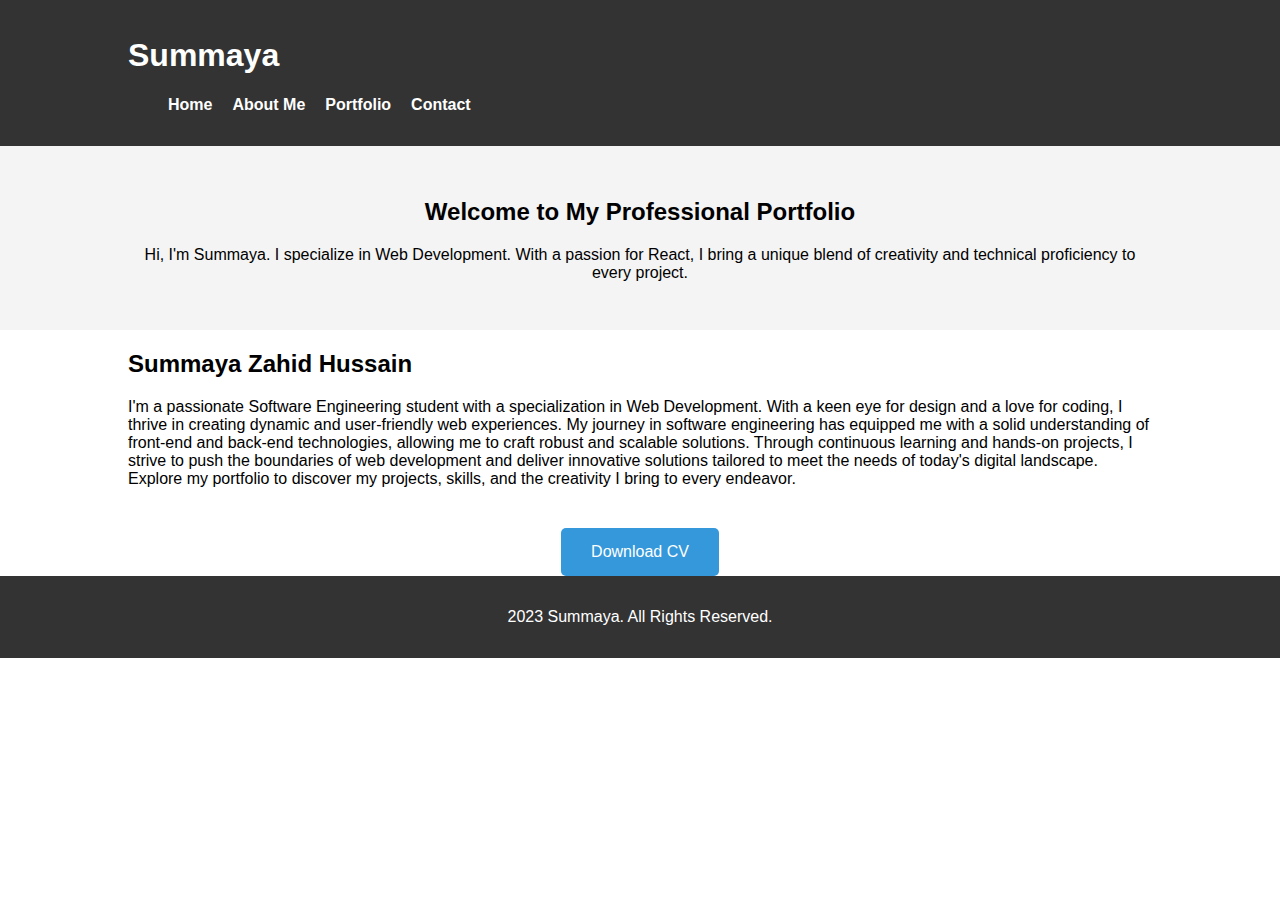
<file: index.html>
<!DOCTYPE html>
<html lang="en">

<head>
    <meta charset="UTF-8">
    <meta name="viewport" content="width=device-width, initial-scale=1.0">
    <link rel="stylesheet" href="index.css">
    <title>Summaya - Home</title>
</head>

<body>
    <header>
        <nav>
            <div class="container">
                <h1>Summaya</h1>
                <ul>
                    <li><a href="index.html">Home</a></li>
                    <li><a href="about.html">About Me</a></li>
                    <li><a href="portfolio.html">Portfolio</a></li>
                    <li><a href="contact.html">Contact</a></li>
                </ul>
            </div>
        </nav>
    </header>

    <section class="hero">
        <div class="container">
            <h2>Welcome to My Professional Portfolio</h2>
            <p>Hi, I'm Summaya. I specialize in Web Development.
                 With a passion for React, I bring a unique blend 
                 of creativity and technical proficiency to every project.</p>
        </div>
    </section>

    <section class="skills">
        <div class="container">
            <h2>Summaya Zahid Hussain</h2>
            <p> I'm a passionate Software Engineering student
                 with a specialization in Web Development. With a keen eye for design and
                  a love for coding, I thrive in creating dynamic and user-friendly
                   web experiences. My journey in software engineering has equipped
                    me with a solid understanding of front-end and back-end technologies,
                     allowing me to craft robust and scalable solutions. Through 
                     continuous learning and hands-on projects, I strive to push the
                      boundaries of web development and deliver innovative solutions 
                      tailored to meet the needs of today's digital landscape. Explore
                       my portfolio to discover my projects, skills, and the creativity
                        I bring to every endeavor.</p>
        </div>
    </section>

    <!-- Add more sections/content as needed -->

    <div class="container">
        <div class="download-cv">
            <button id="downloadButton">Download CV</button>
        </div>
    </div>

    <footer>
        <div class="container">
            <p> 2023 Summaya. All Rights Reserved.</p>
        </div>
    </footer>

    <script src="script.js"></script>
</body>

</html>
</file>
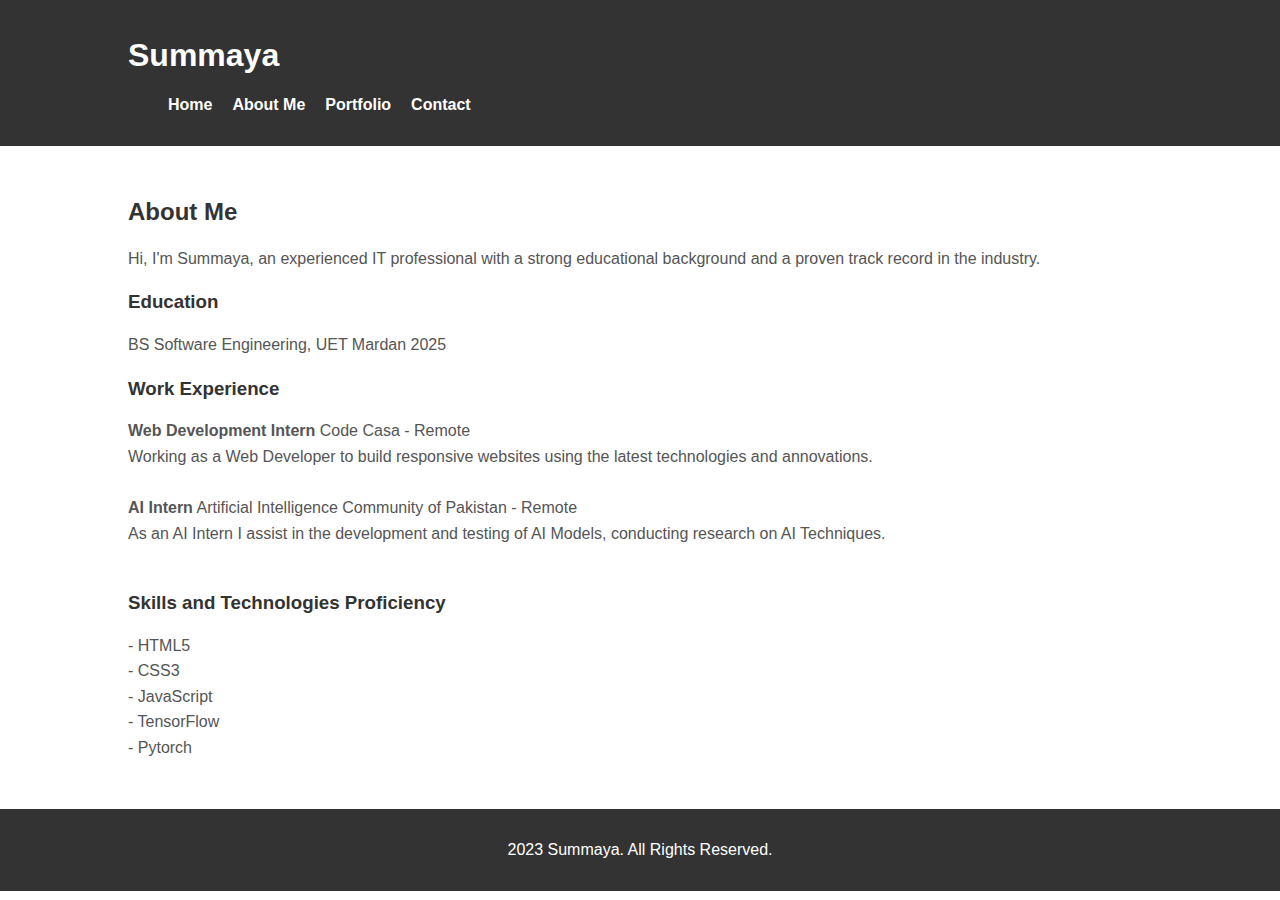
<file: about.html>
<!DOCTYPE html>
<html lang="en">

<head>
    <meta charset="UTF-8">
    <meta name="viewport" content="width=device-width, initial-scale=1.0">
    <link rel="stylesheet" href="about.css">
    <title>Summaya - About Me</title>
</head>

<body>
    <header>
        <nav>
            <div class="container">
                <h1>Summaya</h1>
                <ul>
                    <li><a href="index.html">Home</a></li>
                    <li><a href="about.html">About Me</a></li>
                    <li><a href="portfolio.html">Portfolio</a></li>
                    <li><a href="contact.html">Contact</a></li>
                </ul>
            </div>
        </nav>
    </header>

    <section class="about">
        <div class="container">
            <h2>About Me</h2>
            <p>
                Hi, I'm Summaya, an experienced IT professional with a strong educational background and a proven track record in the industry.
            </p>

            <h3>Education</h3>
            <p>
                 BS Software Engineering, UET Mardan 2025<br>
                
            </p>

            <h3>Work Experience</h3>
            <p>
                <strong>Web Development Intern</strong> Code Casa - Remote <br>
                Working as a Web Developer to build responsive websites using
                 the latest technologies and annovations.
                 <br><br>

                <strong>AI Intern</strong> Artificial Intelligence Community of Pakistan - Remote<br>
                As an AI Intern I assist in the development and testing of AI Models,
                 conducting research on AI Techniques.<br><br>
                <!-- Add more work experiences as needed -->
            </p>

            <h3>Skills and Technologies Proficiency</h3>
            <p>
                - HTML5<br>
                - CSS3<br>
                - JavaScript<br>
                - TensorFlow<br>
                - Pytorch<br>
                <!-- Add more skills as needed -->
            </p>
        </div>
    </section>

    <!-- Add more sections/content as needed -->

    <footer>
        <div class="container">
            <p>2023 Summaya. All Rights Reserved.</p>
        </div>
    </footer>
</body>

</html>
</file>
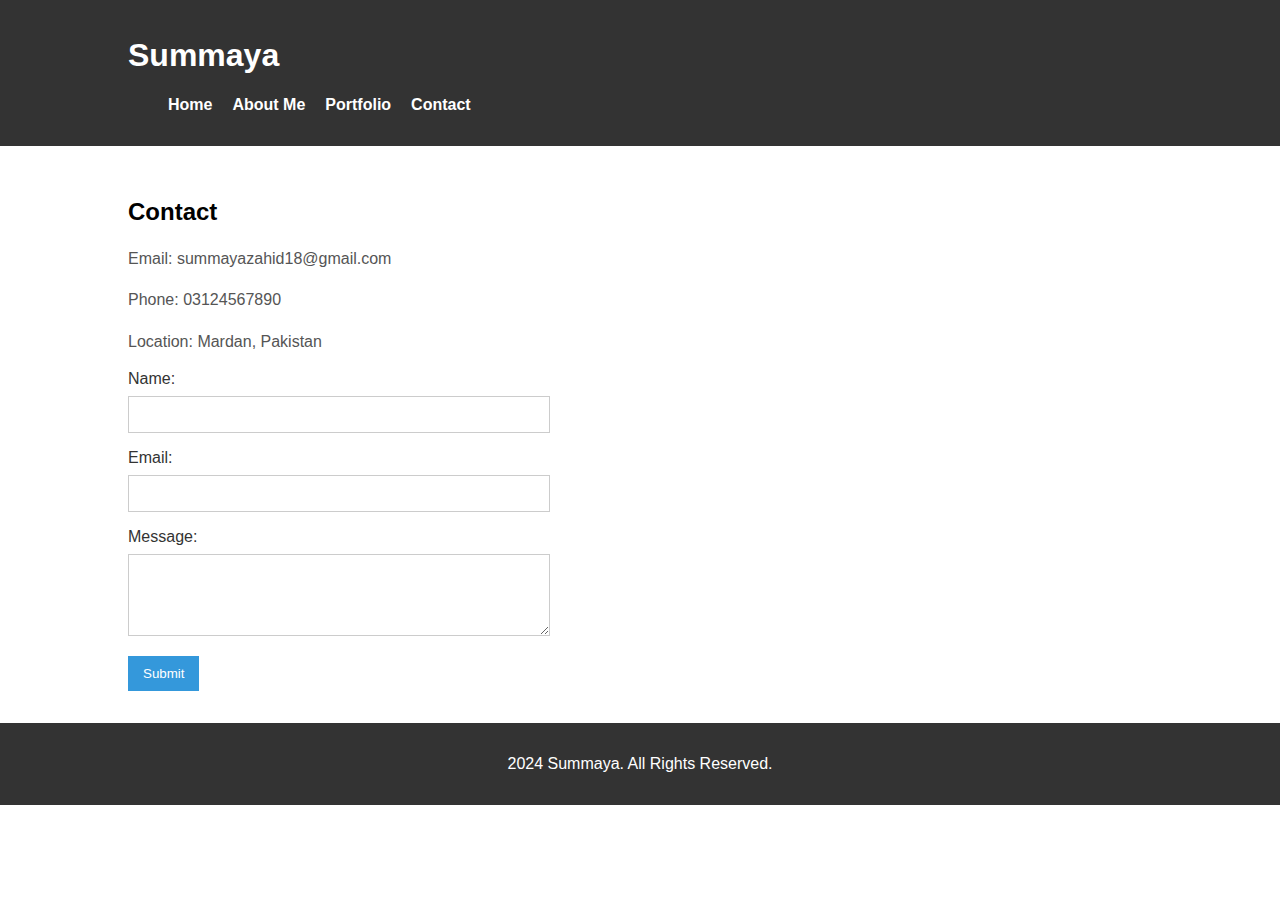
<file: contact.html>
<!DOCTYPE html>
<html lang="en">

<head>
    <meta charset="UTF-8">
    <meta name="viewport" content="width=device-width, initial-scale=1.0">
    <link rel="stylesheet" href="contact.css">
    <title>Summaya - Contact</title>
</head>

<body>
    <header>
        <nav>
            <div class="container">
                <h1>Summaya</h1>
                <ul>
                    <li><a href="index.html">Home</a></li>
                    <li><a href="about.html">About Me</a></li>
                    <li><a href="portfolio.html">Portfolio</a></li>
                    <li><a href="contact.html">Contact</a></li>
                </ul>
            </div>
        </nav>
    </header>

    <section class="contact">
        <div class="container">
            <h2>Contact</h2>

            <div class="contact-info">
                <p>Email: summayazahid18@gmail.com</p>
                <p>Phone: 03124567890</p>
                <p>Location: Mardan, Pakistan</p>
            </div>

            <form action="#" method="post" class="contact-form">
                <label for="name">Name:</label>
                <input type="text" id="name" name="name" required>

                <label for="email">Email:</label>
                <input type="email" id="email" name="email" required>

                <label for="message">Message:</label>
                <textarea id="message" name="message" rows="4" required></textarea>

                <button type="submit">Submit</button>
            </form>
        </div>
    </section>

    <!-- Add more sections/content as needed -->

    <footer>
        <div class="container">
            <p>2024 Summaya. All Rights Reserved.</p>
        </div>
    </footer>
</body>

</html>
</file>
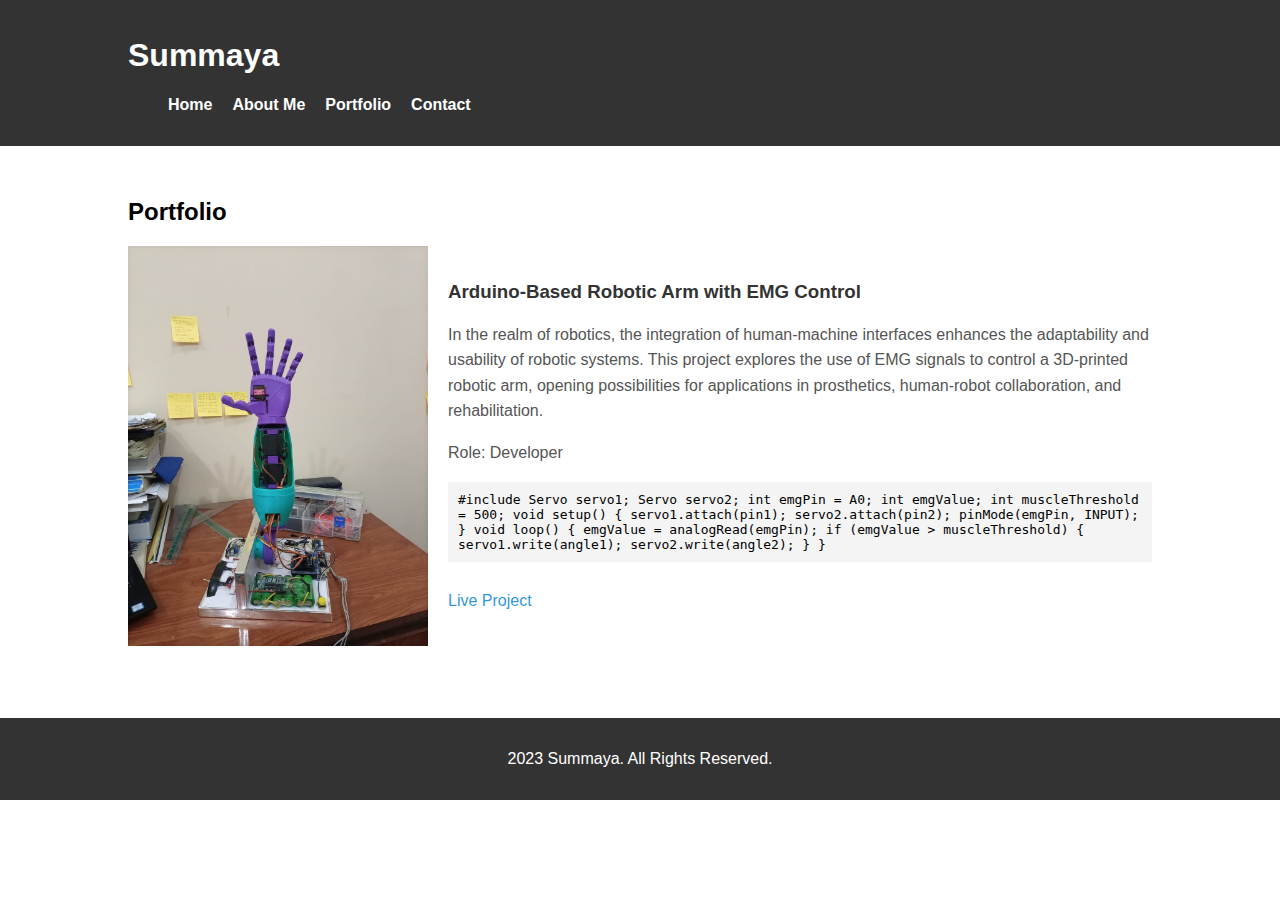
<file: portfolio.html>
<!DOCTYPE html>
<html lang="en">

<head>
    <meta charset="UTF-8">
    <meta name="viewport" content="width=device-width, initial-scale=1.0">
    <link rel="stylesheet" href="portfolio.css">
    <title>Summaya - Portfolio</title>
</head>

<body>
    <header>
        <nav>
            <div class="container">
                <h1>Summaya</h1>
                <ul>
                    <li><a href="index.html">Home</a></li>
                    <li><a href="about.html">About Me</a></li>
                    <li><a href="portfolio.html">Portfolio</a></li>
                    <li><a href="contact.html">Contact</a></li>
                </ul>
            </div>
        </nav>
    </header>

    <section class="portfolio">
        <div class="container">
            <h2>Portfolio</h2>

            <div class="project">
                <img src="pro1.jpg" alt="Project 1">
                <div class="project-details">
                    <h3>Arduino-Based Robotic Arm with EMG Control</h3>
                    <p>In the realm of robotics, the integration of human-machine interfaces enhances
                         the adaptability and usability of robotic systems. This project explores the
                          use of EMG signals to control a 3D-printed robotic arm, opening possibilities
                           for applications in prosthetics, human-robot collaboration, and rehabilitation.</p>
                    <p>Role: Developer</p>
                    <code>
                        #include <Servo.h>

                            Servo servo1; 
                            Servo servo2;
                            
                            
                            int emgPin = A0; 
                            int emgValue;
                            int muscleThreshold = 500; 
                            
                            void setup() {
                              servo1.attach(pin1); 
                              servo2.attach(pin2);
                              
                              
                              pinMode(emgPin, INPUT); 
                            }
                            
                            void loop() {
                              emgValue = analogRead(emgPin); 
                              
                              if (emgValue > muscleThreshold) {
                               
                                servo1.write(angle1);
                                servo2.write(angle2);
                               
                              }
                            }
                            
                    </code>
                    <p><a href= "https:docs.arduino.cc/hardware/uno-rev3" target="_blank">Live Project</a></p>
                </div>
            </div>
<!--
            <div class="project">
                <img src="project2.jpg" alt="Project 2">
                <div class="project-details">
                    <h3>Project 2 Title</h3>
                    <p>Project description goes here. Briefly explain what the project is about and its significance.</p>
                    <p>Role: Your role in the project, e.g., Developer, Designer, etc.</p>
                    <code>
                        // Code snippet or highlight some code related to the project
                        function exampleCode() {
                            // Code goes here
                        }
                    </code>
                    <p><a href="https://www.example.com/project2" target="_blank">Live Project</a></p>
                </div>
            </div>
-->
            <!-- Add more projects as needed -->
        </div>
    </section>

    <!-- Add more sections/content as needed -->

    <footer>
        <div class="container">
            <p> 2023 Summaya. All Rights Reserved.</p>
        </div>
    </footer>
</body>

</html>
</file>
<file: index.css>
body {
    font-family: 'Arial', sans-serif;
    margin: 0;
    padding: 0;
    box-sizing: border-box;
}

.container {
    width: 80%;
    margin: 0 auto;
}

header {
    background-color: #333;
    color: #fff;
    padding: 1em 0;
}

nav ul {
    list-style: none;
    display: flex;
}

nav ul li {
    margin-right: 20px;
}

nav a {
    text-decoration: none;
    color: #fff;
    font-weight: bold;
}

.hero {
    background-color: #f4f4f4;
    padding: 2em 0;
    text-align: center;
}

footer {
    background-color: #333;
    color: #fff;
    padding: 1em 0;
    text-align: center;
}



.container {
    position: relative;
}

.download-cv {
    text-align: center;
    margin-top: 40px;
}

#downloadButton {
    background-color: #3498db;
    color: #fff;
    padding: 15px 30px;
    font-size: 16px;
    border: none;
    cursor: pointer;
    border-radius: 5px;
}

/* ... Add more styles as needed ... */
</file>
<file: about.css>
body {
    font-family: 'Arial', sans-serif;
    margin: 0;
    padding: 0;
    box-sizing: border-box;
}

.container {
    width: 80%;
    margin: 0 auto;
}

header {
    background-color: #333;
    color: #fff;
    padding: 1em 0;
}

nav ul {
    list-style: none;
    display: flex;
}

nav ul li {
    margin-right: 20px;
}

nav a {
    text-decoration: none;
    color: #fff;
    font-weight: bold;
}

.hero {
    background-color: #f4f4f4;
    padding: 2em 0;
    text-align: center;
}

footer {
    background-color: #333;
    color: #fff;
    padding: 1em 0;
    text-align: center;
}


.about {
    padding: 2em 0;
}

.about h2 {
    color: #333;
}

.about h3 {
    color: #333;
    margin-top: 20px;
}

.about p {
    color: #555;
    line-height: 1.6;
}

/* Style the education and work experience sections */
.about h3 {
    margin-top: 20px;
}

/* Style the skills section */
.about h3:last-of-type {
    margin-top: 20px;
}

/* ... Add more styles as needed ... */
</file>
<file: contact.css>
body {
    font-family: 'Arial', sans-serif;
    margin: 0;
    padding: 0;
    box-sizing: border-box;
}

.container {
    width: 80%;
    margin: 0 auto;
}

header {
    background-color: #333;
    color: #fff;
    padding: 1em 0;
}

nav ul {
    list-style: none;
    display: flex;
}

nav ul li {
    margin-right: 20px;
}

nav a {
    text-decoration: none;
    color: #fff;
    font-weight: bold;
}

.hero {
    background-color: #f4f4f4;
    padding: 2em 0;
    text-align: center;
}

footer {
    background-color: #333;
    color: #fff;
    padding: 1em 0;
    text-align: center;
}


.contact {
    padding: 2em 0;
}

.contact-info {
    max-width: 400px;
}

.contact-info p {
    color: #555;
    line-height: 1.6;
}

.contact-form {
    max-width: 400px;
}

.contact-form label {
    display: block;
    margin-bottom: 8px;
    color: #333;
}

.contact-form input,
.contact-form textarea {
    width: 100%;
    padding: 10px;
    margin-bottom: 16px;
    border: 1px solid #ccc;
}

.contact-form button {
    background-color: #3498db;
    color: #fff;
    padding: 10px 15px;
    border: none;
    cursor: pointer;
}

/* ... Add more styles as needed ... */
</file>
<file: portfolio.css>
body {
    font-family: 'Arial', sans-serif;
    margin: 0;
    padding: 0;
    box-sizing: border-box;
}

.container {
    width: 80%;
    margin: 0 auto;
}

header {
    background-color: #333;
    color: #fff;
    padding: 1em 0;
}

nav ul {
    list-style: none;
    display: flex;
}

nav ul li {
    margin-right: 20px;
}

nav a {
    text-decoration: none;
    color: #fff;
    font-weight: bold;
}

.hero {
    background-color: #f4f4f4;
    padding: 2em 0;
    text-align: center;
}

footer {
    background-color: #333;
    color: #fff;
    padding: 1em 0;
    text-align: center;
}


.portfolio {
    padding: 2em 0;
}

.project {
    margin-bottom: 40px;
    display: flex;
    align-items: center;
}

.project img {
    max-width: 300px;
    margin-right: 20px;
}

.project-details {
    flex-grow: 1;
}

.project h3 {
    color: #333;
}

.project p {
    color: #555;
    line-height: 1.6;
}

.project code {
    display: block;
    background-color: #f4f4f4;
    padding: 10px;
    margin-top: 10px;
}

.project a {
    color: #3498db;
    text-decoration: none;
    display: inline-block;
    margin-top: 10px;
}

/* ... Add more styles as needed ... */
</file>
